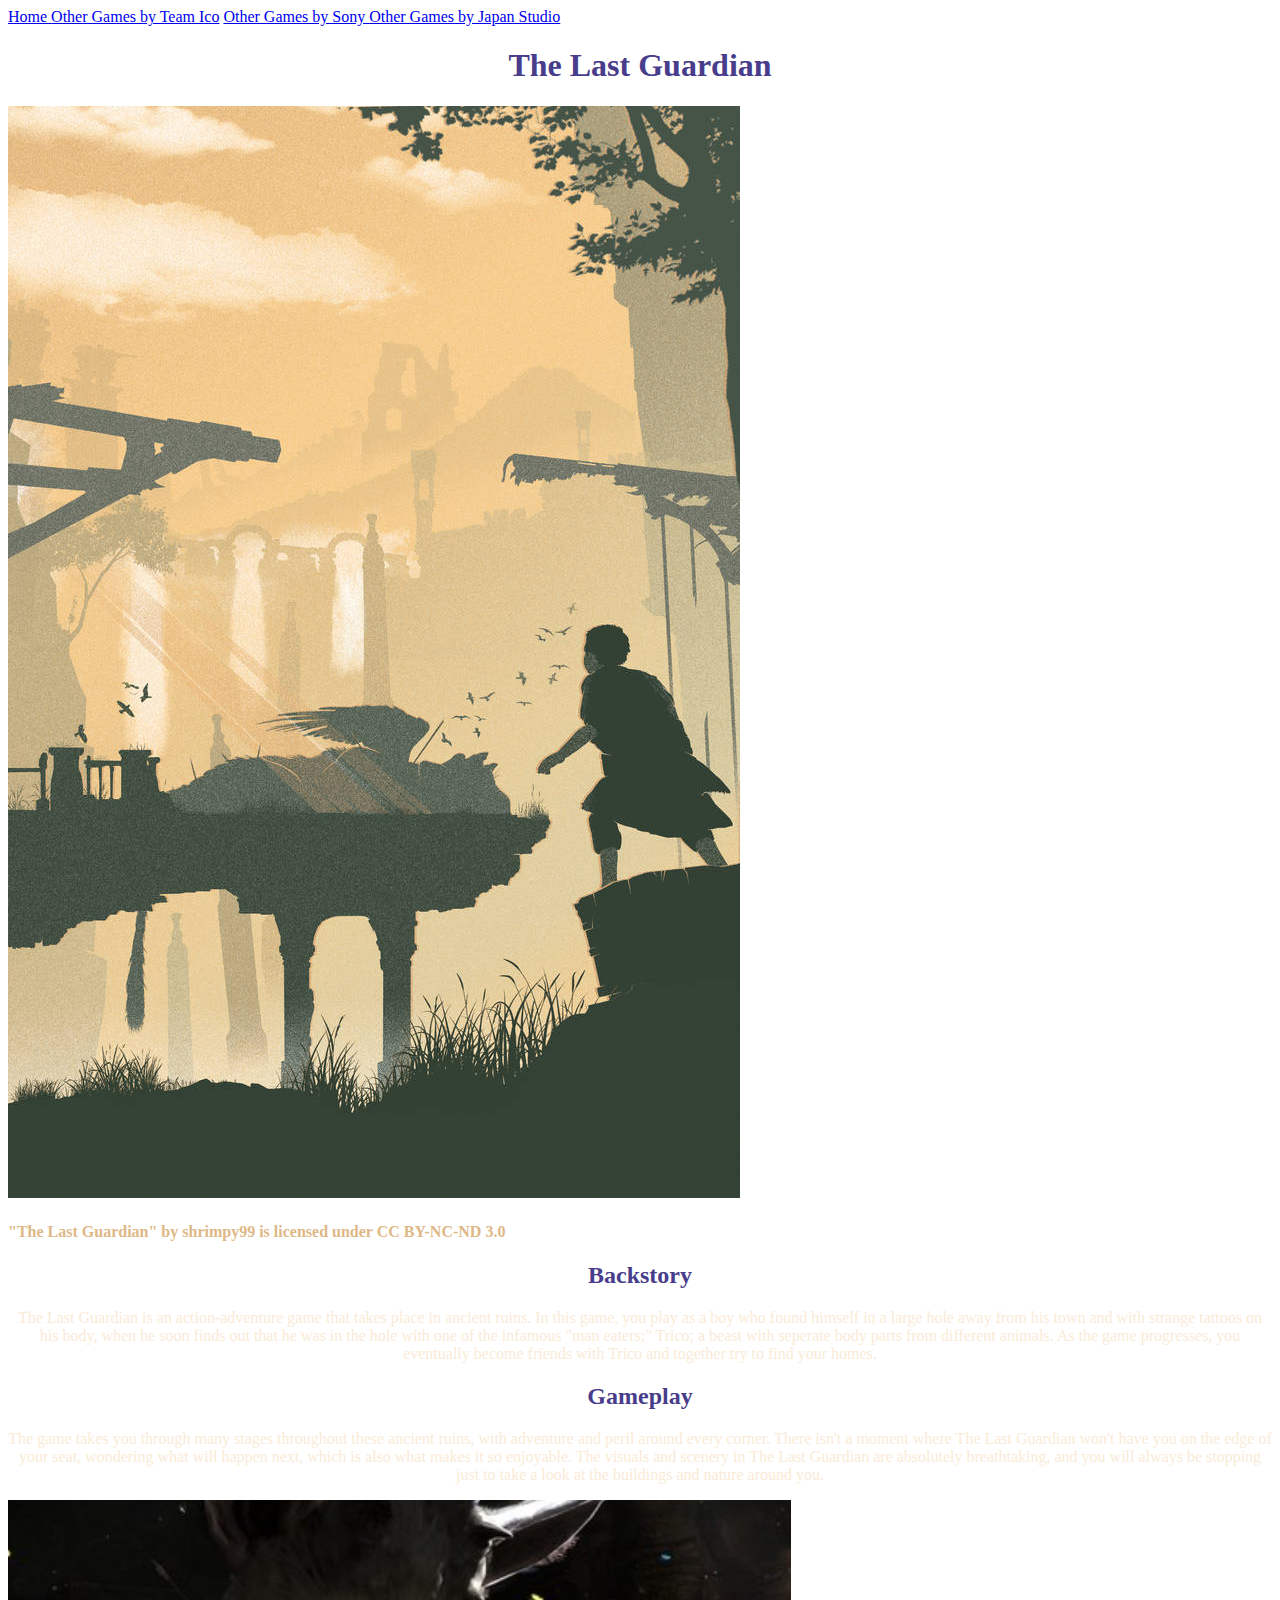
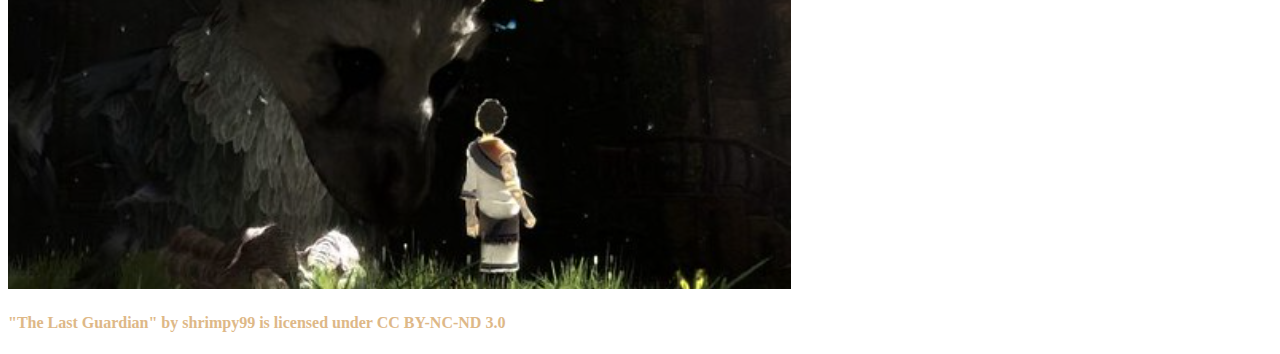
<file: index.html>
<!DOCTYPE html>

<html>

  <head>

    <link rel="stylesheet" href="style.css">

  </head>

  <body>

    <a href="index.html"> Home </a>

    <a href="teamico.html"> Other Games by Team Ico</a>

    <a href="sony.html"> Other Games by Sony </a>

    <a href="japanstudio.html"> Other Games by Japan Studio </a> 

    <h1>

      The Last Guardian

    </h1>

    <img src="the_last_guardian_by_shrimpy99_da727pc-pre.jpg" alt="The Last Guardian">

    <h4>

      "The Last Guardian" by shrimpy99 is licensed under CC BY-NC-ND 3.0

    </h4>

    <h2>

      Backstory

    </h2>

    <p> 

      The Last Guardian is an action-adventure game that takes place in ancient ruins. In this game, you play as a boy who found himself in a large hole away from his town and with strange tattoos on his body, when he soon finds out that he was in the hole with one of the infamous "man eaters;" Trico; a beast with seperate body parts from different animals. As the game progresses, you eventually become friends with Trico and together try to find your homes. 

    </p> 

    <h2>

      Gameplay

    </h2>

    <p>

      The game takes you through many stages throughout these ancient ruins, with adventure and peril around every corner. There isn't a moment where The Last Guardian won't have you on the edge of your seat, wondering what will happen next, which is also what makes it so enjoyable. The visuals and scenery in The Last Guardian are absolutely breathtaking, and you will always be stopping just to take a look at the buildings and nature around you. 

    </p>

    <img src="Screenshot-2021-11-02-1.03.39-PM.png") alt="Image description">

    <h4>

      "The Last Guardian" by shrimpy99 is licensed under CC BY-NC-ND 3.0

    </h4>

  </body>

</html>
</file>
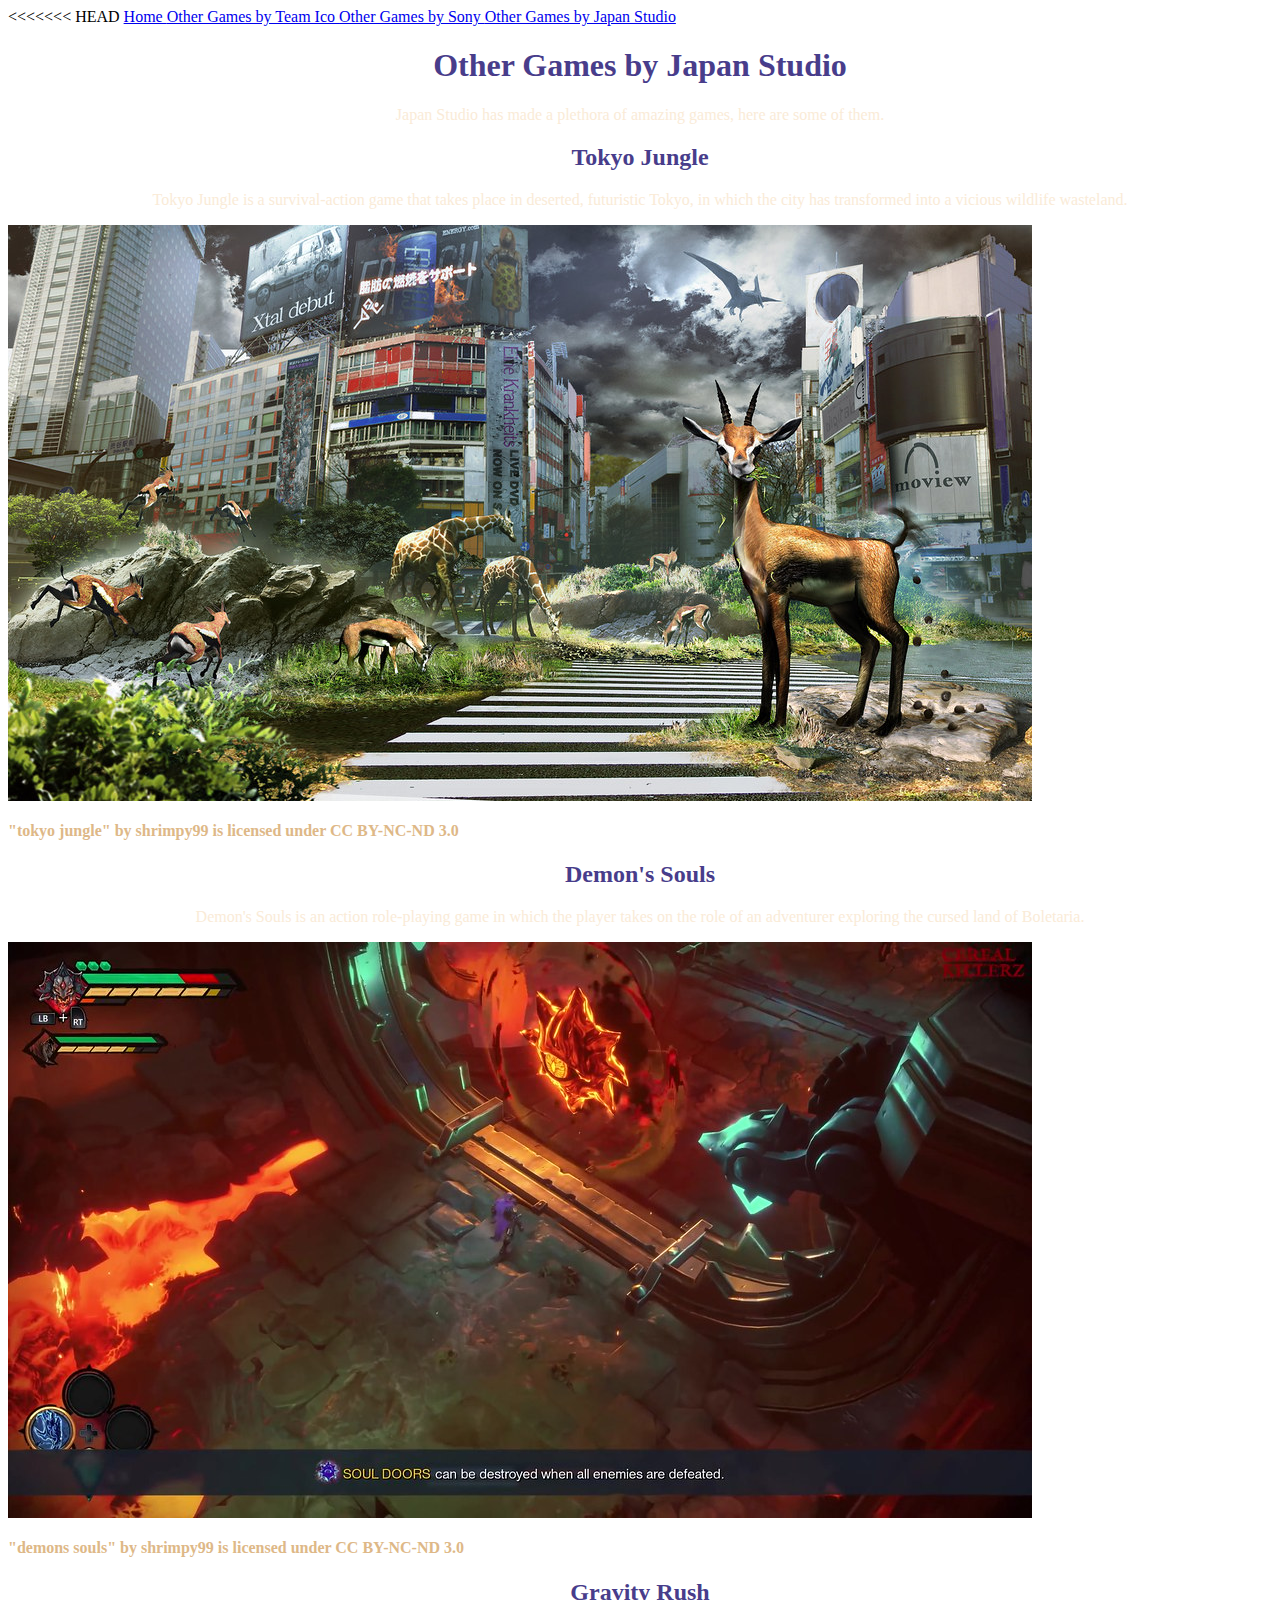
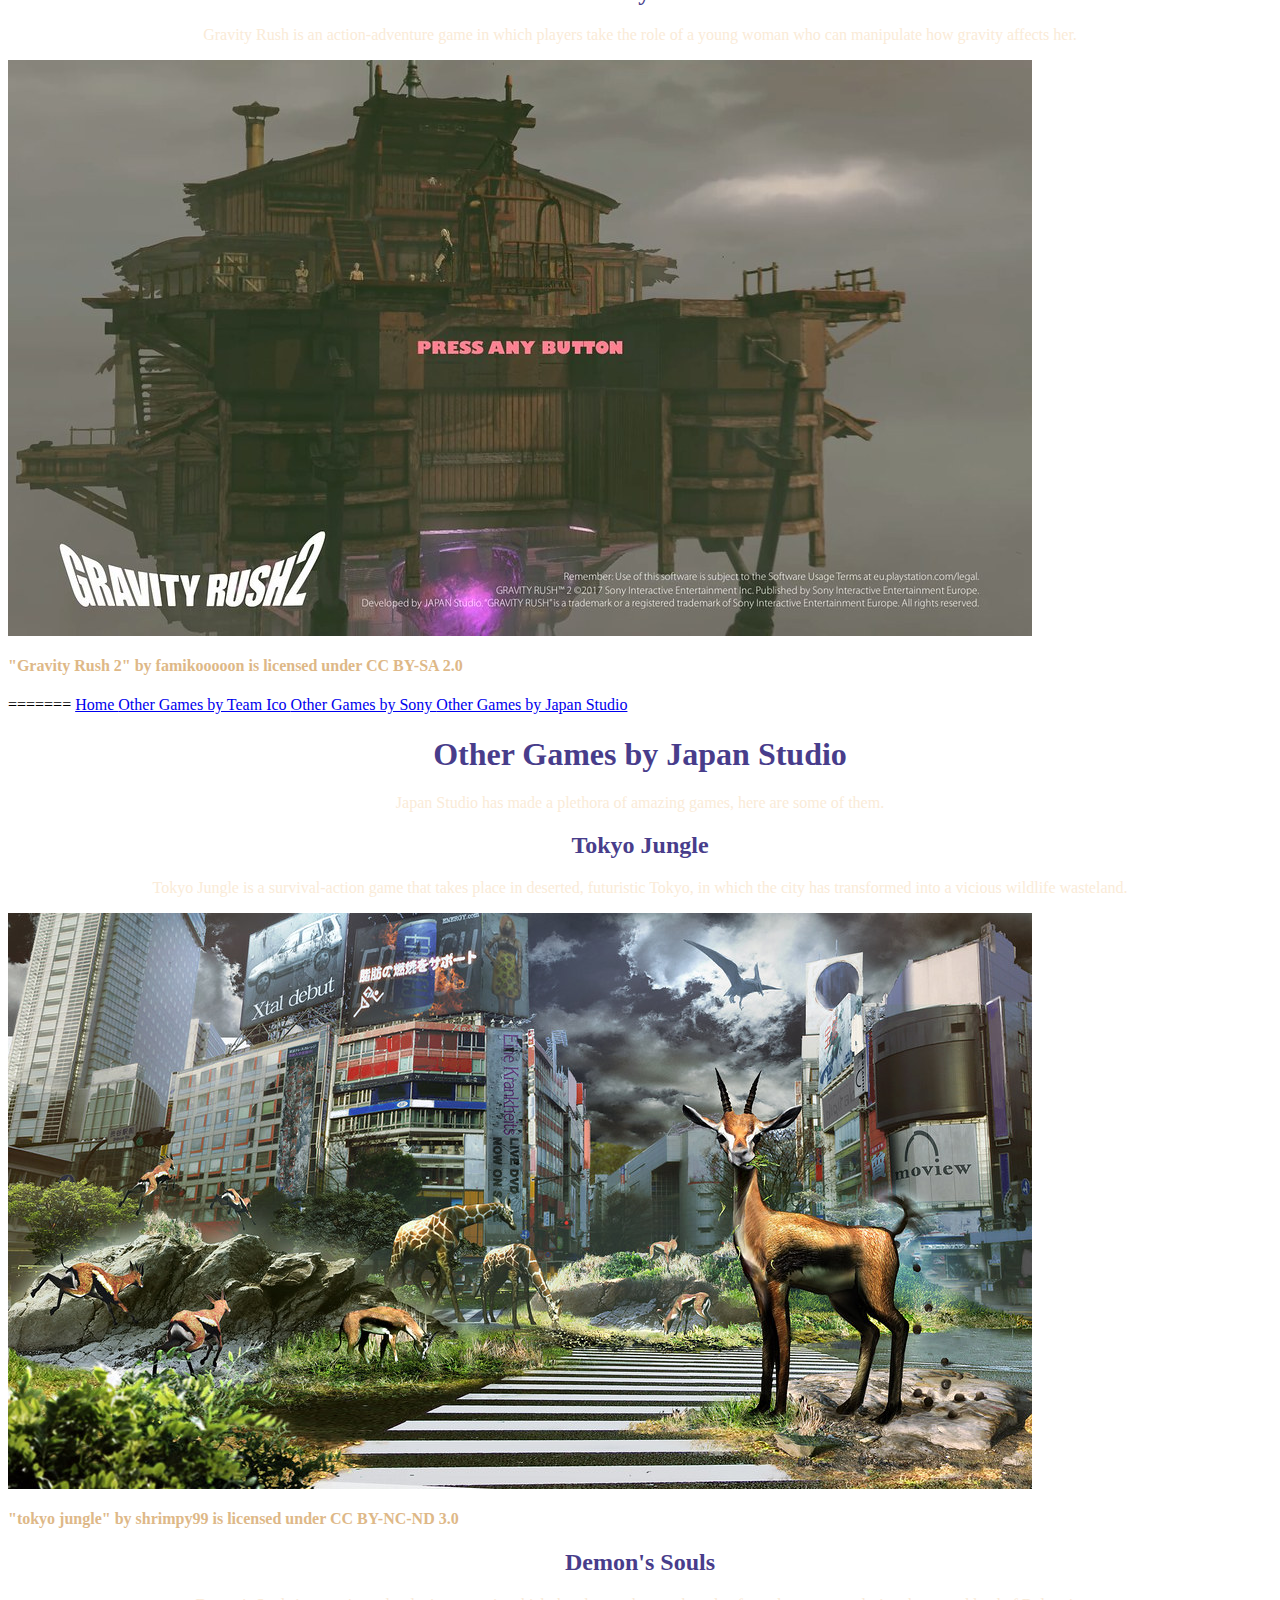
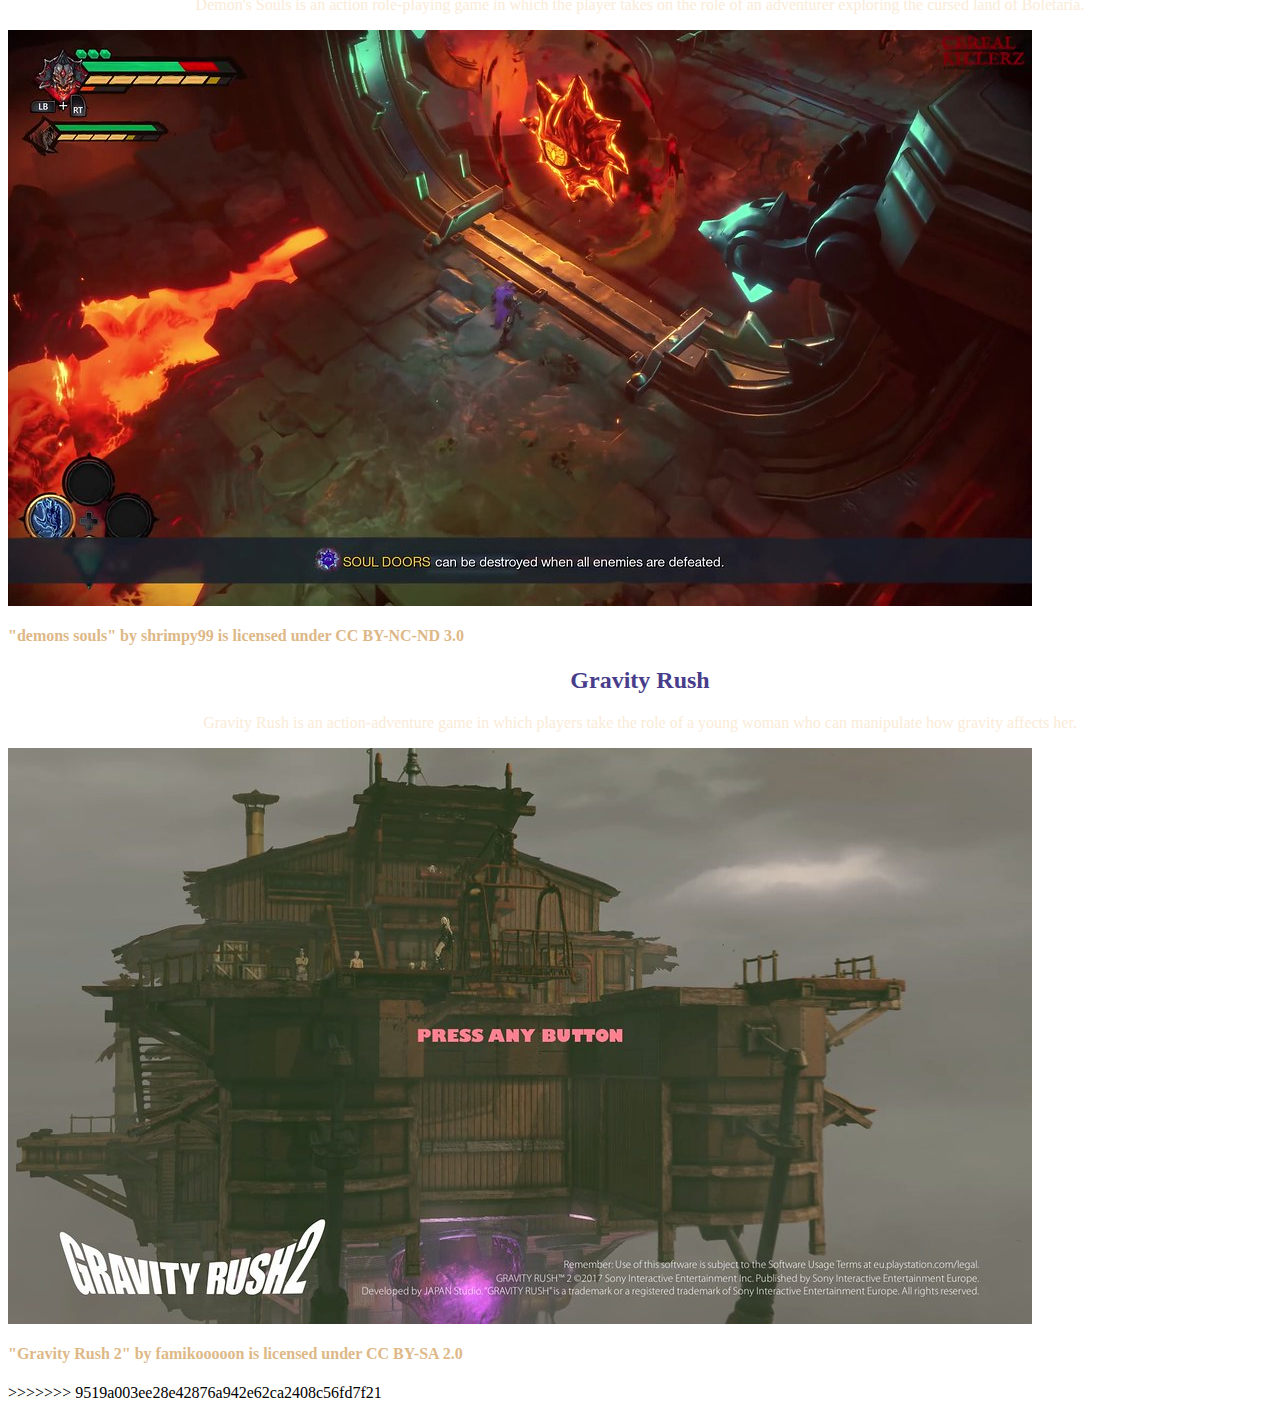
<file: japanstudio.html>
<<<<<<< HEAD
<!DOCTYPE html>

<html>
  
  <head>
    
    <link rel="stylesheet" href="japanstudio.css">
    
  </head>
  
  <body>
    
    <a href= "index.html"> Home </a>
    
    <a href="teamico.html"> Other Games by Team Ico </a>
    
    <a href="sony.html"> Other Games by Sony </a>
    
    <a href="japanstudio.html"> Other Games by Japan Studio </a>
    
    <h1>
      
      Other Games by Japan Studio
      
    </h1>
    
    <p>
      
      Japan Studio has made a plethora of amazing games, here are some of them. 
      
    </p>
    
    <h2>
      
      Tokyo Jungle
      
    </h2>
    
    <p>
      
      Tokyo Jungle is a survival-action game that takes place in deserted, futuristic Tokyo, in which the city has transformed into a vicious wildlife wasteland. 
      
    </p>
    
    <img src="tokyo-jungle.jpg" alt="tokyo jungle">
    
    <h4>
      
      "tokyo jungle" by shrimpy99 is licensed under CC BY-NC-ND 3.0
    
    </h4>
    
    <h2>
      
      Demon's Souls
      
    </h2>
    
    <p>
      
      Demon's Souls is an action role-playing game in which the player takes on the role of an adventurer exploring the cursed land of Boletaria.
      
    </p>
    
    <img src="demons-souls.jpg" alt="demons souls">
    
    <h4>
      
      "demons souls" by shrimpy99 is licensed under CC BY-NC-ND 3.0
      
    </h4>
    
    <h2>
      
      Gravity Rush
      
    </h2>
    
    <p>
      
      Gravity Rush is an action-adventure game in which players take the role of a young woman who can manipulate how gravity affects her.
      
    </p>
    
    <img src="gravity-rush.jpg" alt="gravity rush">
    
    <h4>
      
      "Gravity Rush 2" by famikooooon is licensed under CC BY-SA 2.0
      
    </h4>
    
  </body>
  
=======
<!DOCTYPE html>

<html>
  
  <head>
    
    <link rel="stylesheet" href="japanstudio.css">
    
  </head>
  
  <body>
    
    <a href= "index.html"> Home </a>
    
    <a href="teamico.html"> Other Games by Team Ico </a>
    
    <a href="sony.html"> Other Games by Sony </a>
    
    <a href="japanstudio.html"> Other Games by Japan Studio </a>
    
    <h1>
      
      Other Games by Japan Studio
      
    </h1>
    
    <p>
      
      Japan Studio has made a plethora of amazing games, here are some of them. 
      
    </p>
    
    <h2>
      
      Tokyo Jungle
      
    </h2>
    
    <p>
      
      Tokyo Jungle is a survival-action game that takes place in deserted, futuristic Tokyo, in which the city has transformed into a vicious wildlife wasteland. 
      
    </p>
    
    <img src="tokyo-jungle.jpg" alt="tokyo jungle">
    
    <h4>
      
      "tokyo jungle" by shrimpy99 is licensed under CC BY-NC-ND 3.0
    
    </h4>
    
    <h2>
      
      Demon's Souls
      
    </h2>
    
    <p>
      
      Demon's Souls is an action role-playing game in which the player takes on the role of an adventurer exploring the cursed land of Boletaria.
      
    </p>
    
    <img src="demons-souls.jpg" alt="demons souls">
    
    <h4>
      
      "demons souls" by shrimpy99 is licensed under CC BY-NC-ND 3.0
      
    </h4>
    
    <h2>
      
      Gravity Rush
      
    </h2>
    
    <p>
      
      Gravity Rush is an action-adventure game in which players take the role of a young woman who can manipulate how gravity affects her.
      
    </p>
    
    <img src="gravity-rush.jpg" alt="gravity rush">
    
    <h4>
      
      "Gravity Rush 2" by famikooooon is licensed under CC BY-SA 2.0
      
    </h4>
    
  </body>
  
>>>>>>> 9519a003ee28e42876a942e62ca2408c56fd7f21
</html>
</file>
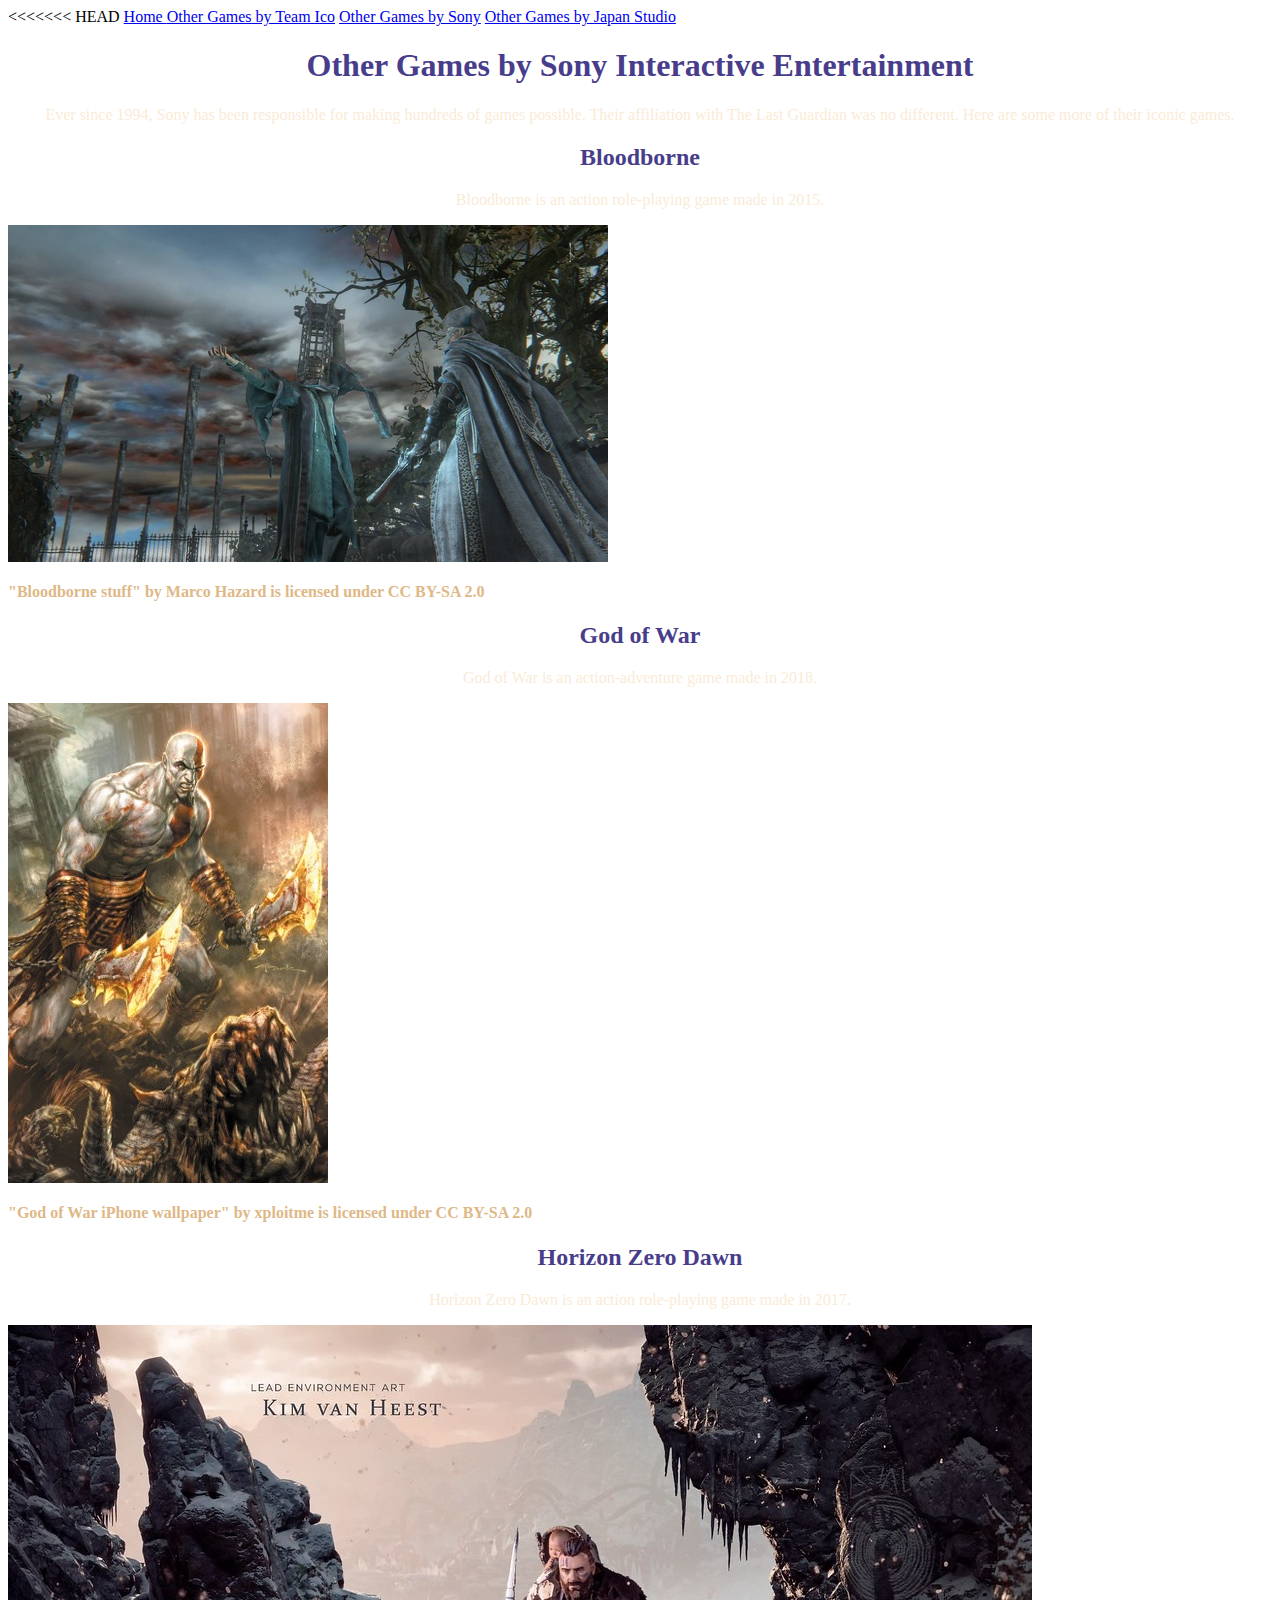
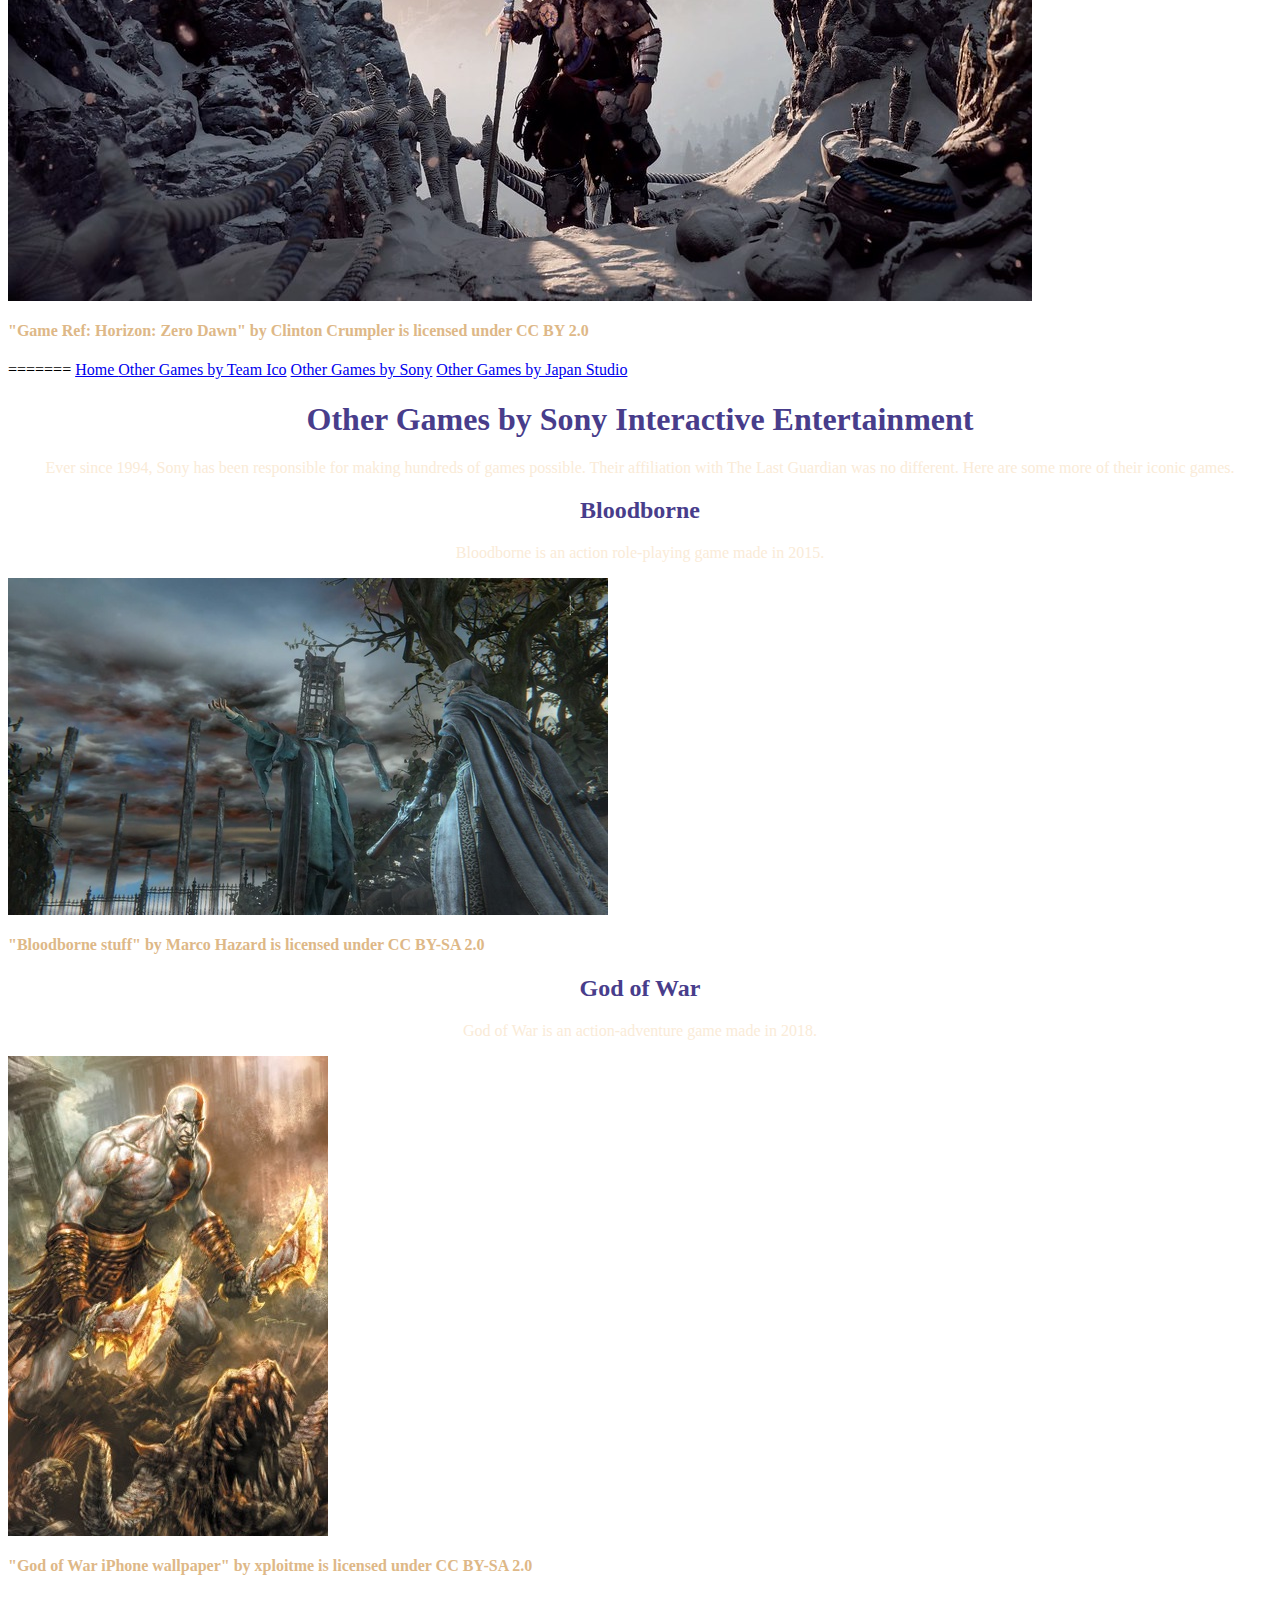
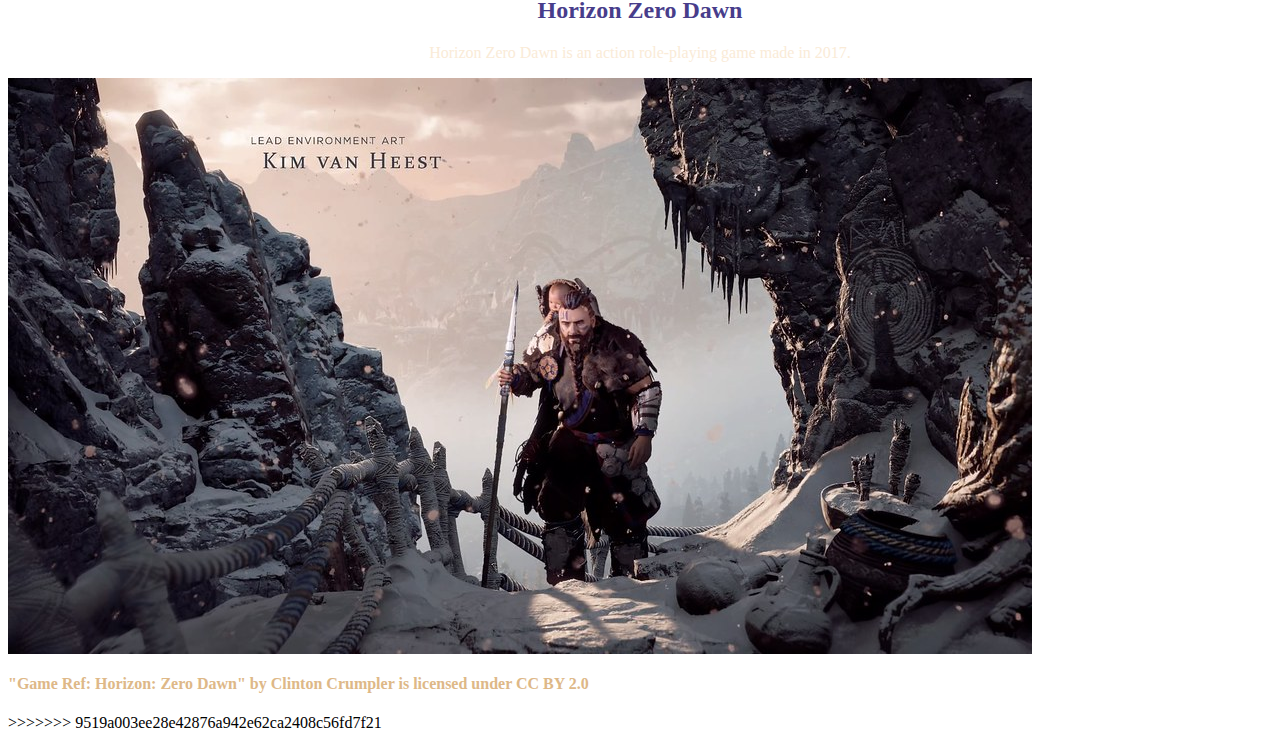
<file: sony.html>
<<<<<<< HEAD
<!DOCTYPE html>

<html>
  
  <head>
    
    <link rel="stylesheet" href="sony.css">
    
  </head>
  
  <body>
    
    <a href="index.html"> Home </a>
    
    <a href="teamico.html"> Other Games by Team Ico</a>
    
    <a href="sony.html"> Other Games by Sony</a>
    
    <a href="japanstudio.html"> Other Games by Japan Studio</a>
    
  <h1>
    
    Other Games by Sony Interactive Entertainment
    
  </h1>
    
    <p>
      
      Ever since 1994, Sony has been responsible for making hundreds of games possible. Their affiliation with The Last Guardian was no different. Here are some more of their iconic games. 
      
    </p>
    
    <h2>
      
      Bloodborne
      
    </h2>
    
    <p>
      
      Bloodborne is an action role-playing game made in 2015.
      
    </p>
    
    <img src="bloodborne.jpg" alt="Bloodborne">
    
    <h4>
      
      "Bloodborne stuff" by Marco Hazard is licensed under CC BY-SA 2.0
      
    </h4>
    
    <h2>
      
      God of War
      
    </h2>
    
    <p>
      
      God of War is an action-adventure game made in 2018.
      
    </p>
    
    <img src="god-of-war.jpg" alt="god of war">
    
      <h4>
        
        "God of War iPhone wallpaper" by xploitme is licensed under CC BY-SA 2.0
        
      </h4>
      
    <h2>
      
      Horizon Zero Dawn
      
    </h2>
    
    <p>
      
      Horizon Zero Dawn is an action role-playing game made in 2017.
      
    </p>
    
    <img src="horizon-zero-dawn.jpg">
    
    <h4> 
      
      "Game Ref: Horizon: Zero Dawn" by Clinton Crumpler is licensed under CC BY 2.0
      
    </h4>
    
  </body>

=======
<!DOCTYPE html>

<html>
  
  <head>
    
    <link rel="stylesheet" href="sony.css">
    
  </head>
  
  <body>
    
    <a href="index.html"> Home </a>
    
    <a href="teamico.html"> Other Games by Team Ico</a>
    
    <a href="sony.html"> Other Games by Sony</a>
    
    <a href="japanstudio.html"> Other Games by Japan Studio</a>
    
  <h1>
    
    Other Games by Sony Interactive Entertainment
    
  </h1>
    
    <p>
      
      Ever since 1994, Sony has been responsible for making hundreds of games possible. Their affiliation with The Last Guardian was no different. Here are some more of their iconic games. 
      
    </p>
    
    <h2>
      
      Bloodborne
      
    </h2>
    
    <p>
      
      Bloodborne is an action role-playing game made in 2015.
      
    </p>
    
    <img src="bloodborne.jpg" alt="Bloodborne">
    
    <h4>
      
      "Bloodborne stuff" by Marco Hazard is licensed under CC BY-SA 2.0
      
    </h4>
    
    <h2>
      
      God of War
      
    </h2>
    
    <p>
      
      God of War is an action-adventure game made in 2018.
      
    </p>
    
    <img src="god-of-war.jpg" alt="god of war">
    
      <h4>
        
        "God of War iPhone wallpaper" by xploitme is licensed under CC BY-SA 2.0
        
      </h4>
      
    <h2>
      
      Horizon Zero Dawn
      
    </h2>
    
    <p>
      
      Horizon Zero Dawn is an action role-playing game made in 2017.
      
    </p>
    
    <img src="horizon-zero-dawn.jpg">
    
    <h4> 
      
      "Game Ref: Horizon: Zero Dawn" by Clinton Crumpler is licensed under CC BY 2.0
      
    </h4>
    
  </body>

>>>>>>> 9519a003ee28e42876a942e62ca2408c56fd7f21
</html>
</file>
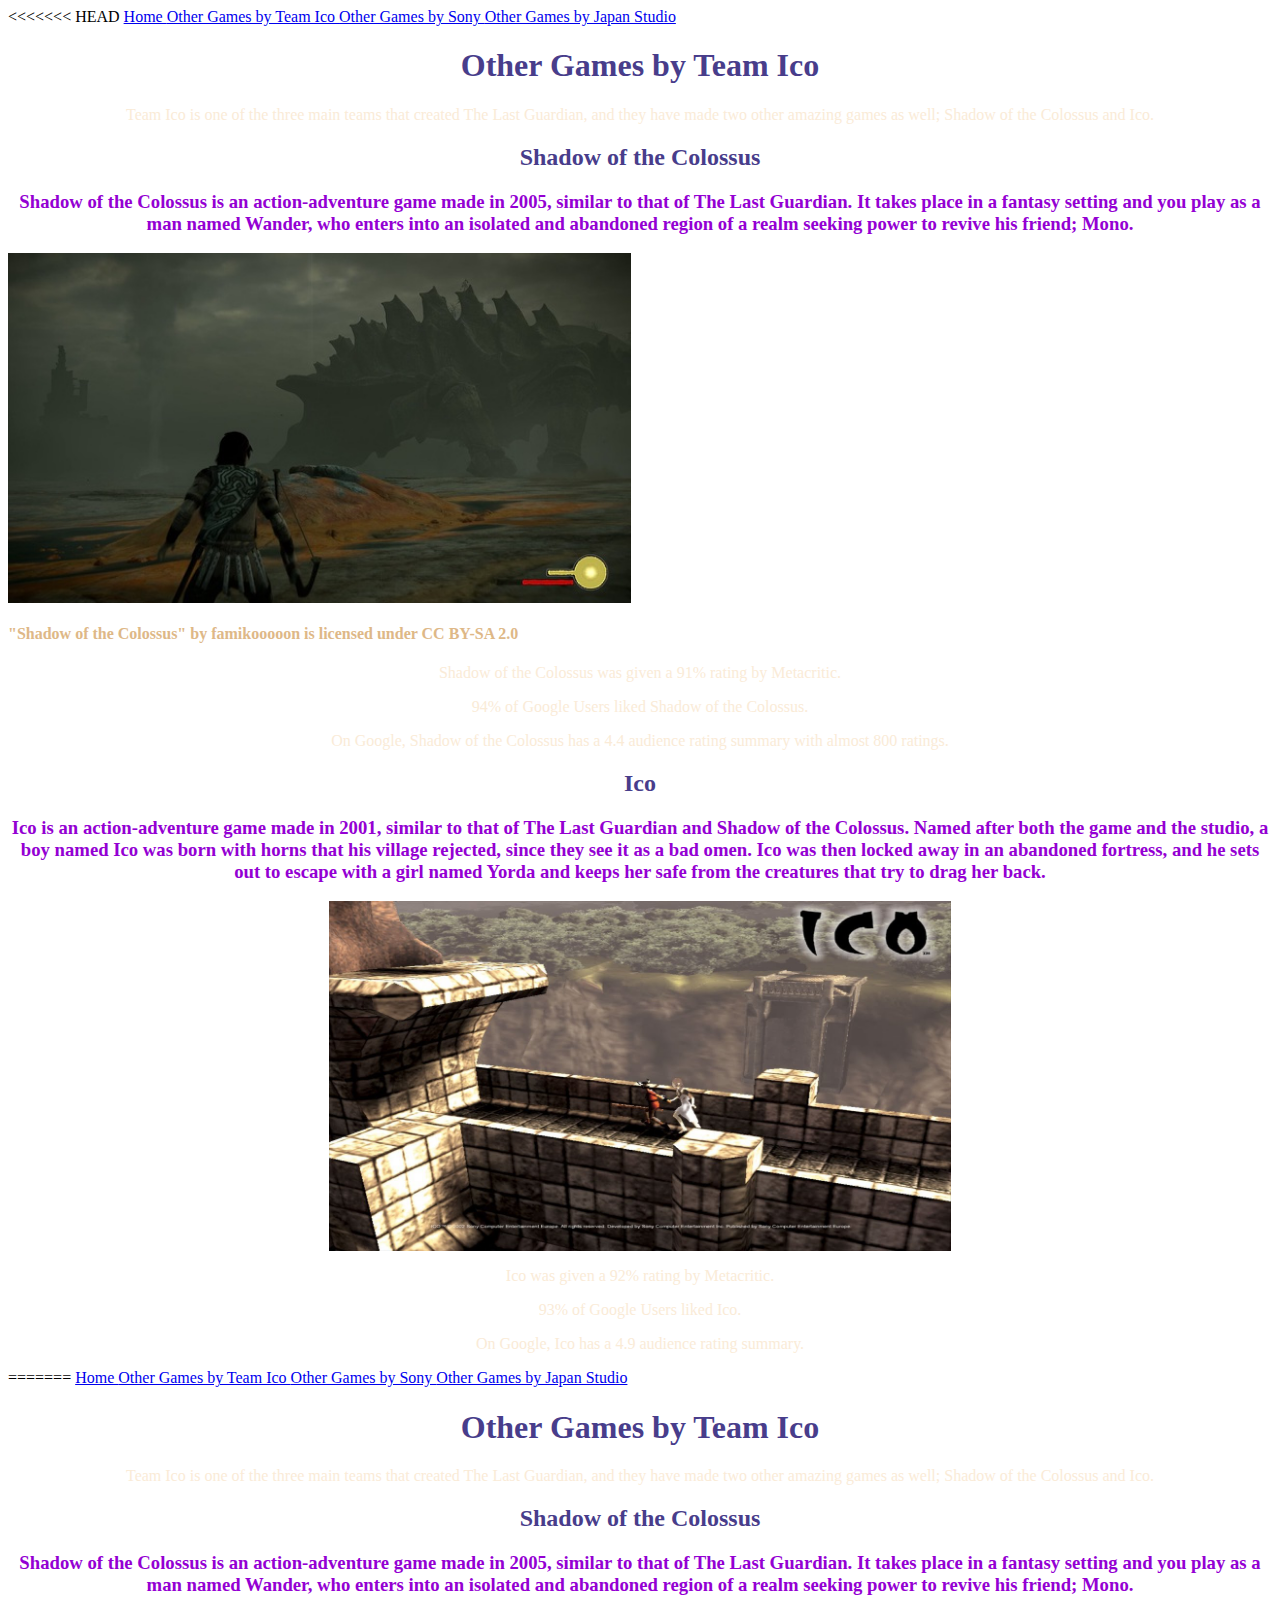
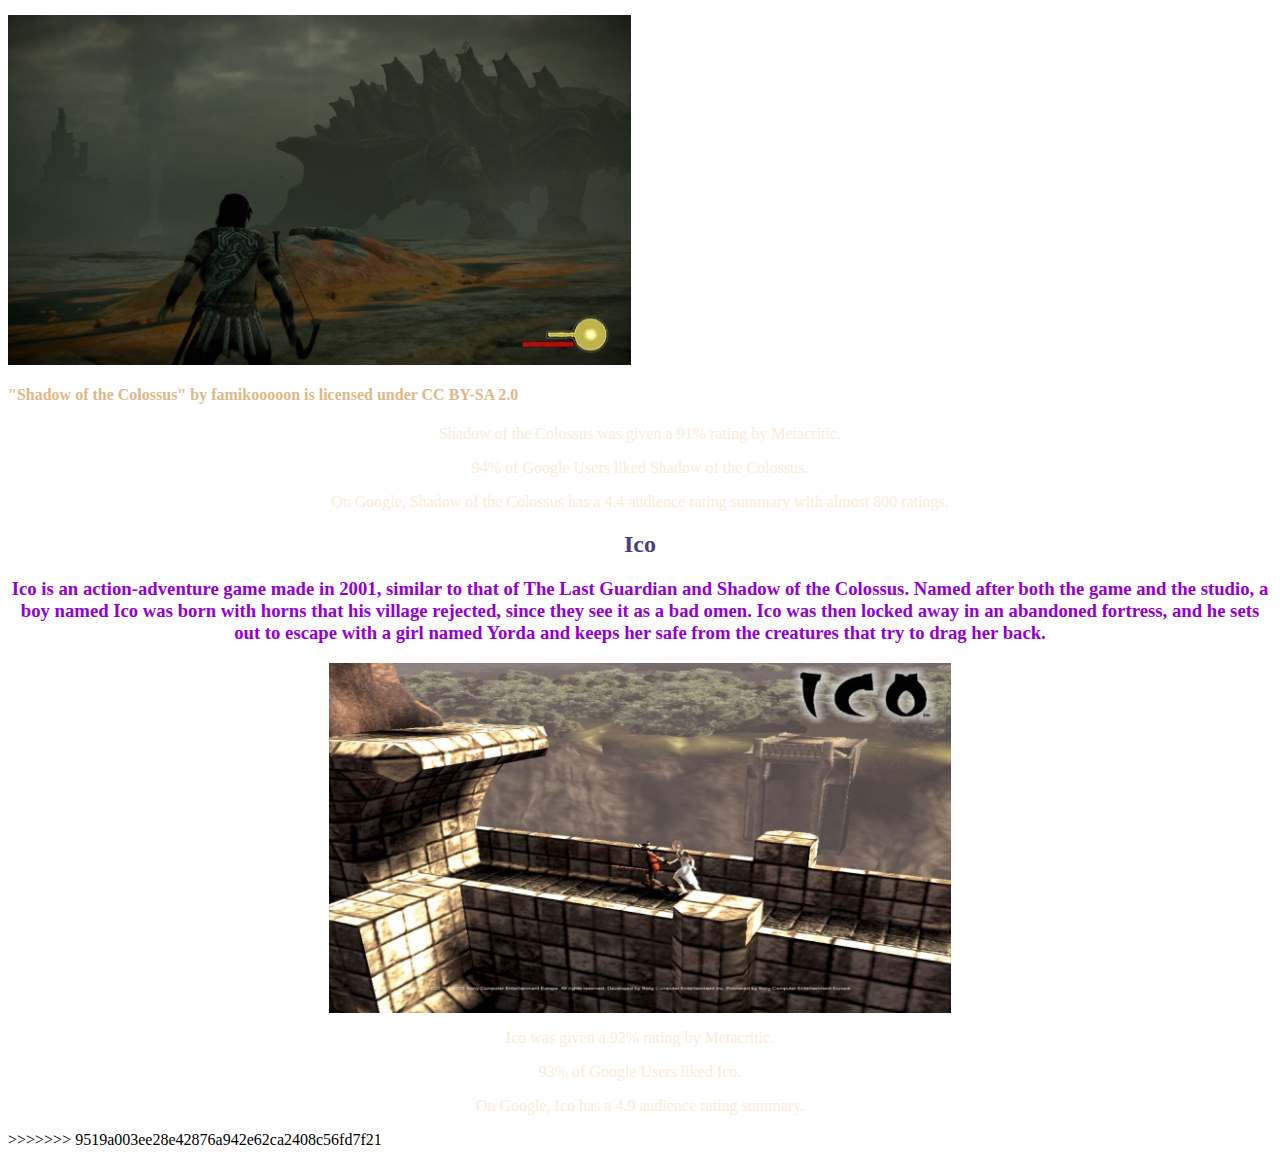
<file: teamico.html>
<<<<<<< HEAD
<!DOCTYPE html>

<html>
  
  <head>
    
    <link rel="stylesheet" href="teamico.css">
    
  </head>
    
    <a href="index.html"> Home </a>
    
    <a href="teamico.html"> Other Games by Team Ico </a>
  
    <a href="sony.html"> Other Games by Sony </a>
  
    <a href="japanstudio.html"> Other Games by Japan Studio </a>
    
  <body>
  
  <h1>
    
    Other Games by Team Ico
    
  </h1>
  
  <p> Team Ico is one of the three main teams that created The Last Guardian, and they have made two other amazing games as well; Shadow of the Colossus and Ico.
    
  </p>
  
  <h2>
    
    Shadow of the Colossus
    
  </h2>
  
  <h3>
    
    Shadow of the Colossus is an action-adventure game made in 2005, similar to that of The Last Guardian. It takes place in a fantasy setting and you play as a man named Wander, who enters into an isolated and abandoned region of a realm seeking power to revive his friend; Mono. 
    
  </h3>
    
    <img src="shadow-of-the-colossus.jpg" alt="shadow of the colossus">
    
    <h4>
      
      "Shadow of the Colossus" by famikooooon is licensed under CC BY-SA 2.0
    
    </h4>
      
  <p>
    
    Shadow of the Colossus was given a 91% rating by Metacritic.
    
  </p>
  
  <p>
    
    94% of Google Users liked Shadow of the Colossus.
    
  </p>
  
  <p>
    
    On Google, Shadow of the Colossus has a 4.4 audience rating summary with almost 800 ratings. 
  <h2>
    
    Ico
    
  </h2>
  
  <h3>
    
    Ico is an action-adventure game made in 2001, similar to that of The Last Guardian and Shadow of the Colossus. Named after both the game and the studio, a boy named Ico was born with horns that his village rejected, since they see it as a bad omen. Ico was then locked away in an abandoned fortress, and he sets out to escape with a girl named Yorda and keeps her safe from the creatures that try to drag her back. 
    
  </h3>
  
  <p>
    
    <img src=ico.jpg alt="ico">
    
  </p>
  
  <p>
    
    Ico was given a 92% rating by Metacritic.
    
  </p>
  
  <p>
    
    93% of Google Users liked Ico.
    
  </p>
  
  <p>
    
    On Google, Ico has a 4.9 audience rating summary.
    
  </p>

  </body>
  
=======
<!DOCTYPE html>

<html>
  
  <head>
    
    <link rel="stylesheet" href="teamico.css">
    
  </head>
    
    <a href="index.html"> Home </a>
    
    <a href="teamico.html"> Other Games by Team Ico </a>
  
    <a href="sony.html"> Other Games by Sony </a>
  
    <a href="japanstudio.html"> Other Games by Japan Studio </a>
    
  <body>
  
  <h1>
    
    Other Games by Team Ico
    
  </h1>
  
  <p> Team Ico is one of the three main teams that created The Last Guardian, and they have made two other amazing games as well; Shadow of the Colossus and Ico.
    
  </p>
  
  <h2>
    
    Shadow of the Colossus
    
  </h2>
  
  <h3>
    
    Shadow of the Colossus is an action-adventure game made in 2005, similar to that of The Last Guardian. It takes place in a fantasy setting and you play as a man named Wander, who enters into an isolated and abandoned region of a realm seeking power to revive his friend; Mono. 
    
  </h3>
    
    <img src="shadow-of-the-colossus.jpg" alt="shadow of the colossus">
    
    <h4>
      
      "Shadow of the Colossus" by famikooooon is licensed under CC BY-SA 2.0
    
    </h4>
      
  <p>
    
    Shadow of the Colossus was given a 91% rating by Metacritic.
    
  </p>
  
  <p>
    
    94% of Google Users liked Shadow of the Colossus.
    
  </p>
  
  <p>
    
    On Google, Shadow of the Colossus has a 4.4 audience rating summary with almost 800 ratings. 
  <h2>
    
    Ico
    
  </h2>
  
  <h3>
    
    Ico is an action-adventure game made in 2001, similar to that of The Last Guardian and Shadow of the Colossus. Named after both the game and the studio, a boy named Ico was born with horns that his village rejected, since they see it as a bad omen. Ico was then locked away in an abandoned fortress, and he sets out to escape with a girl named Yorda and keeps her safe from the creatures that try to drag her back. 
    
  </h3>
  
  <p>
    
    <img src=ico.jpg alt="ico">
    
  </p>
  
  <p>
    
    Ico was given a 92% rating by Metacritic.
    
  </p>
  
  <p>
    
    93% of Google Users liked Ico.
    
  </p>
  
  <p>
    
    On Google, Ico has a 4.9 audience rating summary.
    
  </p>

  </body>
  
>>>>>>> 9519a003ee28e42876a942e62ca2408c56fd7f21
</html>
</file>
<file: style.css>
<<<<<<< HEAD
body{

  background-color: cornflowerblue;

}

h1{

  text-align: center;

  color: darkslateblue;

}

h2{

  text-align: center;

  color: darkslateblue;

}

p{

  text-align: center;

  color: antiquewhite;

}

h3{

  color: azure ;

  text-align: center;

  width: 150px;

  height: 200px;

  float: right; 

  border-radius: 15px; 

  border: 7.5px double #483D8B;

}

h4{
  
  color: burlywood;
    
=======
body{

  background-color: cornflowerblue;

}

h1{

  text-align: center;

  color: darkslateblue;

}

h2{

  text-align: center;

  color: darkslateblue;

}

p{

  text-align: center;

  color: antiquewhite;

}

h3{

  color: azure ;

  text-align: center;

  width: 150px;

  height: 200px;

  float: right; 

  border-radius: 15px; 

  border: 7.5px double #483D8B;

}

h4{
  
  color: burlywood;
    
>>>>>>> 9519a003ee28e42876a942e62ca2408c56fd7f21
}
</file>
<file: japanstudio.css>
<<<<<<< HEAD
body {
  
  background: cornflowerblue;
  
}

h1 {
  
  text-align: center;
  
  color: darkslateblue;
  
}

p{
  
  text-align: center;
  
  color: antiquewhite;
  
}

h2{
  
  text-align: center;
  
  color: darkslateblue;
  
}

h4{

  color: burlywood;

=======
body {
  
  background: cornflowerblue;
  
}

h1 {
  
  text-align: center;
  
  color: darkslateblue;
  
}

p{
  
  text-align: center;
  
  color: antiquewhite;
  
}

h2{
  
  text-align: center;
  
  color: darkslateblue;
  
}

h4{

  color: burlywood;

>>>>>>> 9519a003ee28e42876a942e62ca2408c56fd7f21
}
</file>
<file: sony.css>
<<<<<<< HEAD
body {
  
  background: cornflowerblue;
  
}

h1 {
  
  color: darkslateblue;
  
  text-align: center;
  
  font-weight: bold;

}

p{
  
  text-align: center;
  
  color: antiquewhite;
  
}

h2{
  
  text-align: center;
  
  color: darkslateblue;
  
}

h4{
  
  color: burlywood;
  
=======
body {
  
  background: cornflowerblue;
  
}

h1 {
  
  color: darkslateblue;
  
  text-align: center;
  
  font-weight: bold;

}

p{
  
  text-align: center;
  
  color: antiquewhite;
  
}

h2{
  
  text-align: center;
  
  color: darkslateblue;
  
}

h4{
  
  color: burlywood;
  
>>>>>>> 9519a003ee28e42876a942e62ca2408c56fd7f21
}
</file>
<file: teamico.css>
<<<<<<< HEAD
body {
  
  background-color: cornflowerblue;
  
}

h1{
  
  text-align: center;
  
  color: darkslateblue;
  
}

p{
  
  text-align: center;
    
  color: antiquewhite;
  
}

h2{
  
  text-align: center;
  
  color: darkslateblue;
  
}

h3{
  
  text-align: center;
  
  color: darkviolet;
    
}

img{
  
  height: 350px;
    
  align-content: center;
  
}

h4{
  
  color: burlywood;
  
=======
body {
  
  background-color: cornflowerblue;
  
}

h1{
  
  text-align: center;
  
  color: darkslateblue;
  
}

p{
  
  text-align: center;
    
  color: antiquewhite;
  
}

h2{
  
  text-align: center;
  
  color: darkslateblue;
  
}

h3{
  
  text-align: center;
  
  color: darkviolet;
    
}

img{
  
  height: 350px;
    
  align-content: center;
  
}

h4{
  
  color: burlywood;
  
>>>>>>> 9519a003ee28e42876a942e62ca2408c56fd7f21
}
</file>
